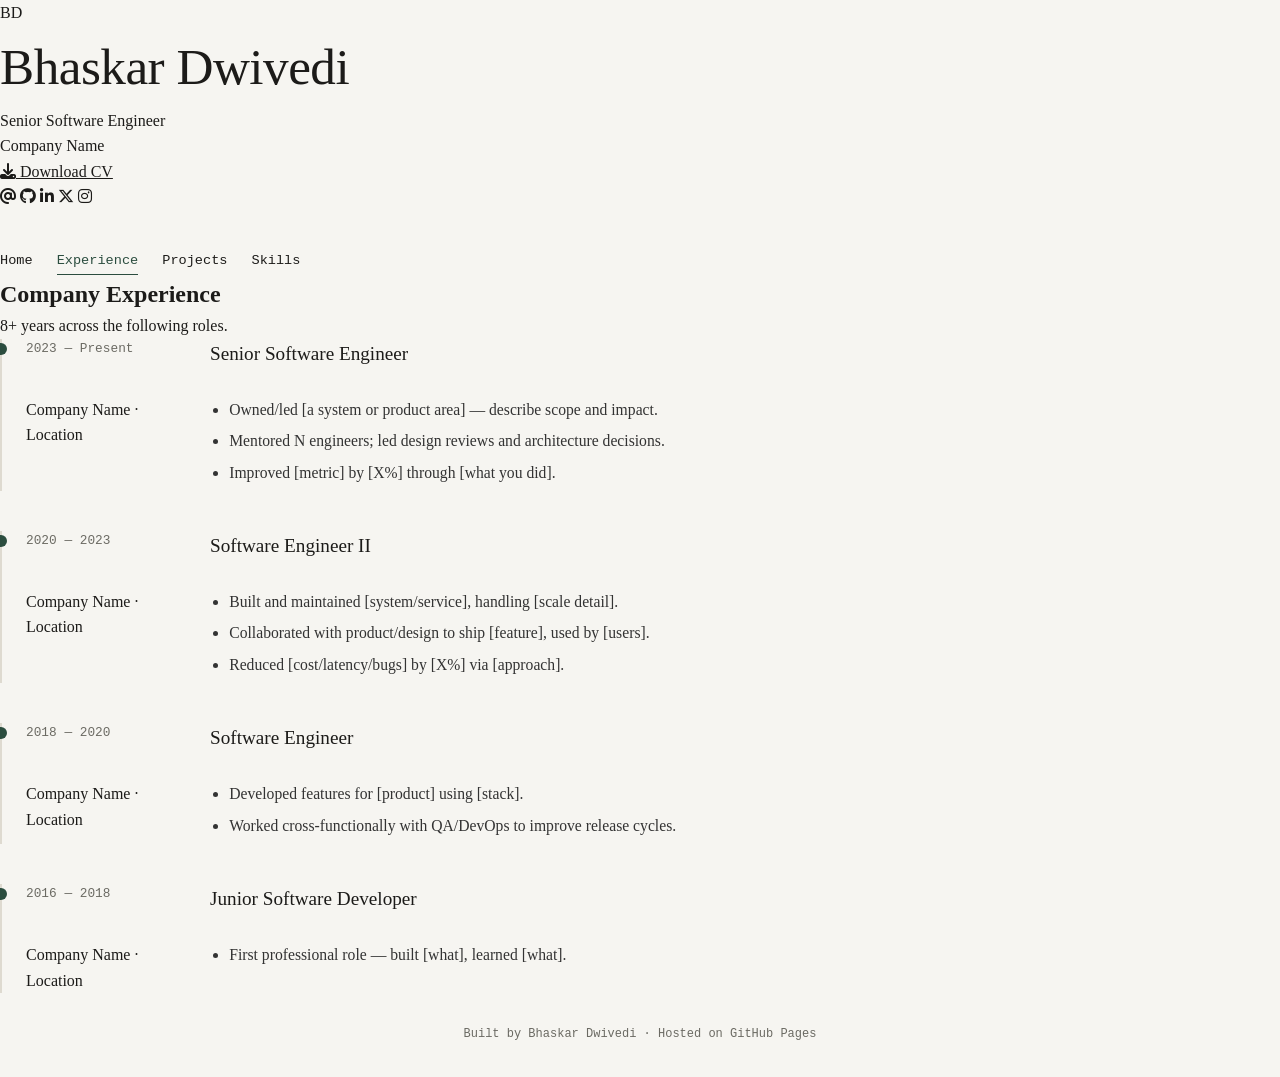
<file: experience.html>
<!DOCTYPE html>
<html lang="en">
<head>
<meta charset="UTF-8">
<meta name="viewport" content="width=device-width, initial-scale=1.0">
<title>Experience — Bhaskar Dwivedi</title>
<link rel="stylesheet" href="css/style.css">
<link rel="stylesheet" href="https://cdnjs.cloudflare.com/ajax/libs/font-awesome/6.5.1/css/all.min.css">
</head>
<body>
<div class="layout">

  <aside class="sidebar">
    <div class="avatar">BD</div>
    <h1>Bhaskar Dwivedi</h1>
    <div class="role">Senior Software Engineer</div>
    <div class="company">Company Name</div>

    <a href="#" class="cv-btn"><i class="fa-solid fa-download"></i> Download CV</a>

    <div class="socials">
      <a href="mailto:your.email@example.com" title="Email"><i class="fa-solid fa-at"></i></a>
      <a href="https://github.com/DwivediBhaskar" target="_blank" title="GitHub"><i class="fa-brands fa-github"></i></a>
      <a href="#" target="_blank" title="LinkedIn"><i class="fa-brands fa-linkedin-in"></i></a>
      <a href="#" target="_blank" title="X / Twitter"><i class="fa-brands fa-x-twitter"></i></a>
      <a href="#" target="_blank" title="Instagram"><i class="fa-brands fa-instagram"></i></a>
    </div>

    <nav>
      <a href="index.html">Home</a>
      <a href="experience.html" class="active">Experience</a>
      <a href="projects.html">Projects</a>
      <a href="skills.html">Skills</a>
    </nav>
  </aside>

  <main>
    <h2>Company Experience</h2>
    <p class="intro">8+ years across the following roles.</p>

    <div class="timeline">

      <div class="job">
        <div class="period">2023 — Present</div>
        <h3>Senior Software Engineer</h3>
        <div class="company-name">Company Name · Location</div>
        <ul>
          <li>Owned/led [a system or product area] — describe scope and impact.</li>
          <li>Mentored N engineers; led design reviews and architecture decisions.</li>
          <li>Improved [metric] by [X%] through [what you did].</li>
        </ul>
      </div>

      <div class="job">
        <div class="period">2020 — 2023</div>
        <h3>Software Engineer II</h3>
        <div class="company-name">Company Name · Location</div>
        <ul>
          <li>Built and maintained [system/service], handling [scale detail].</li>
          <li>Collaborated with product/design to ship [feature], used by [users].</li>
          <li>Reduced [cost/latency/bugs] by [X%] via [approach].</li>
        </ul>
      </div>

      <div class="job">
        <div class="period">2018 — 2020</div>
        <h3>Software Engineer</h3>
        <div class="company-name">Company Name · Location</div>
        <ul>
          <li>Developed features for [product] using [stack].</li>
          <li>Worked cross-functionally with QA/DevOps to improve release cycles.</li>
        </ul>
      </div>

      <div class="job">
        <div class="period">2016 — 2018</div>
        <h3>Junior Software Developer</h3>
        <div class="company-name">Company Name · Location</div>
        <ul>
          <li>First professional role — built [what], learned [what].</li>
        </ul>
      </div>

    </div>
  </main>

</div>
<footer>Built by Bhaskar Dwivedi · Hosted on GitHub Pages</footer>
</body>
</html>
</file>
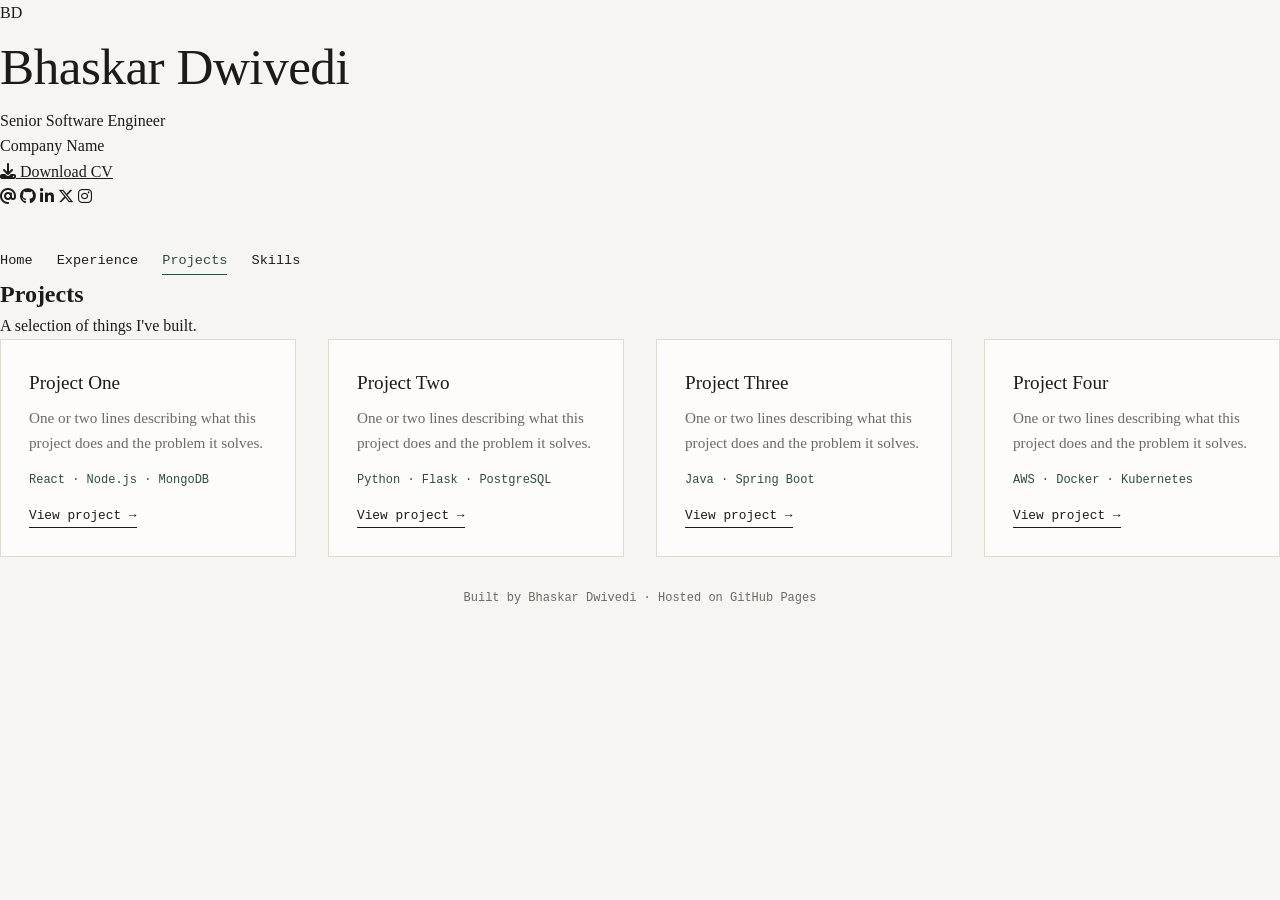
<file: projects.html>
<!DOCTYPE html>
<html lang="en">
<head>
<meta charset="UTF-8">
<meta name="viewport" content="width=device-width, initial-scale=1.0">
<title>Projects — Bhaskar Dwivedi</title>
<link rel="stylesheet" href="css/style.css">
<link rel="stylesheet" href="https://cdnjs.cloudflare.com/ajax/libs/font-awesome/6.5.1/css/all.min.css">
</head>
<body>
<div class="layout">

  <aside class="sidebar">
    <div class="avatar">BD</div>
    <h1>Bhaskar Dwivedi</h1>
    <div class="role">Senior Software Engineer</div>
    <div class="company">Company Name</div>

    <a href="#" class="cv-btn"><i class="fa-solid fa-download"></i> Download CV</a>

    <div class="socials">
      <a href="mailto:your.email@example.com" title="Email"><i class="fa-solid fa-at"></i></a>
      <a href="https://github.com/DwivediBhaskar" target="_blank" title="GitHub"><i class="fa-brands fa-github"></i></a>
      <a href="#" target="_blank" title="LinkedIn"><i class="fa-brands fa-linkedin-in"></i></a>
      <a href="#" target="_blank" title="X / Twitter"><i class="fa-brands fa-x-twitter"></i></a>
      <a href="#" target="_blank" title="Instagram"><i class="fa-brands fa-instagram"></i></a>
    </div>

    <nav>
      <a href="index.html">Home</a>
      <a href="experience.html">Experience</a>
      <a href="projects.html" class="active">Projects</a>
      <a href="skills.html">Skills</a>
    </nav>
  </aside>

  <main>
    <h2>Projects</h2>
    <p class="intro">A selection of things I've built.</p>

    <div class="projects">

      <div class="card">
        <h3>Project One</h3>
        <p>One or two lines describing what this project does and the problem it solves.</p>
        <div class="stack">React · Node.js · MongoDB</div>
        <a href="#" target="_blank">View project →</a>
      </div>

      <div class="card">
        <h3>Project Two</h3>
        <p>One or two lines describing what this project does and the problem it solves.</p>
        <div class="stack">Python · Flask · PostgreSQL</div>
        <a href="#" target="_blank">View project →</a>
      </div>

      <div class="card">
        <h3>Project Three</h3>
        <p>One or two lines describing what this project does and the problem it solves.</p>
        <div class="stack">Java · Spring Boot</div>
        <a href="#" target="_blank">View project →</a>
      </div>

      <div class="card">
        <h3>Project Four</h3>
        <p>One or two lines describing what this project does and the problem it solves.</p>
        <div class="stack">AWS · Docker · Kubernetes</div>
        <a href="#" target="_blank">View project →</a>
      </div>

    </div>
  </main>

</div>
<footer>Built by Bhaskar Dwivedi · Hosted on GitHub Pages</footer>
</body>
</html>
</file>
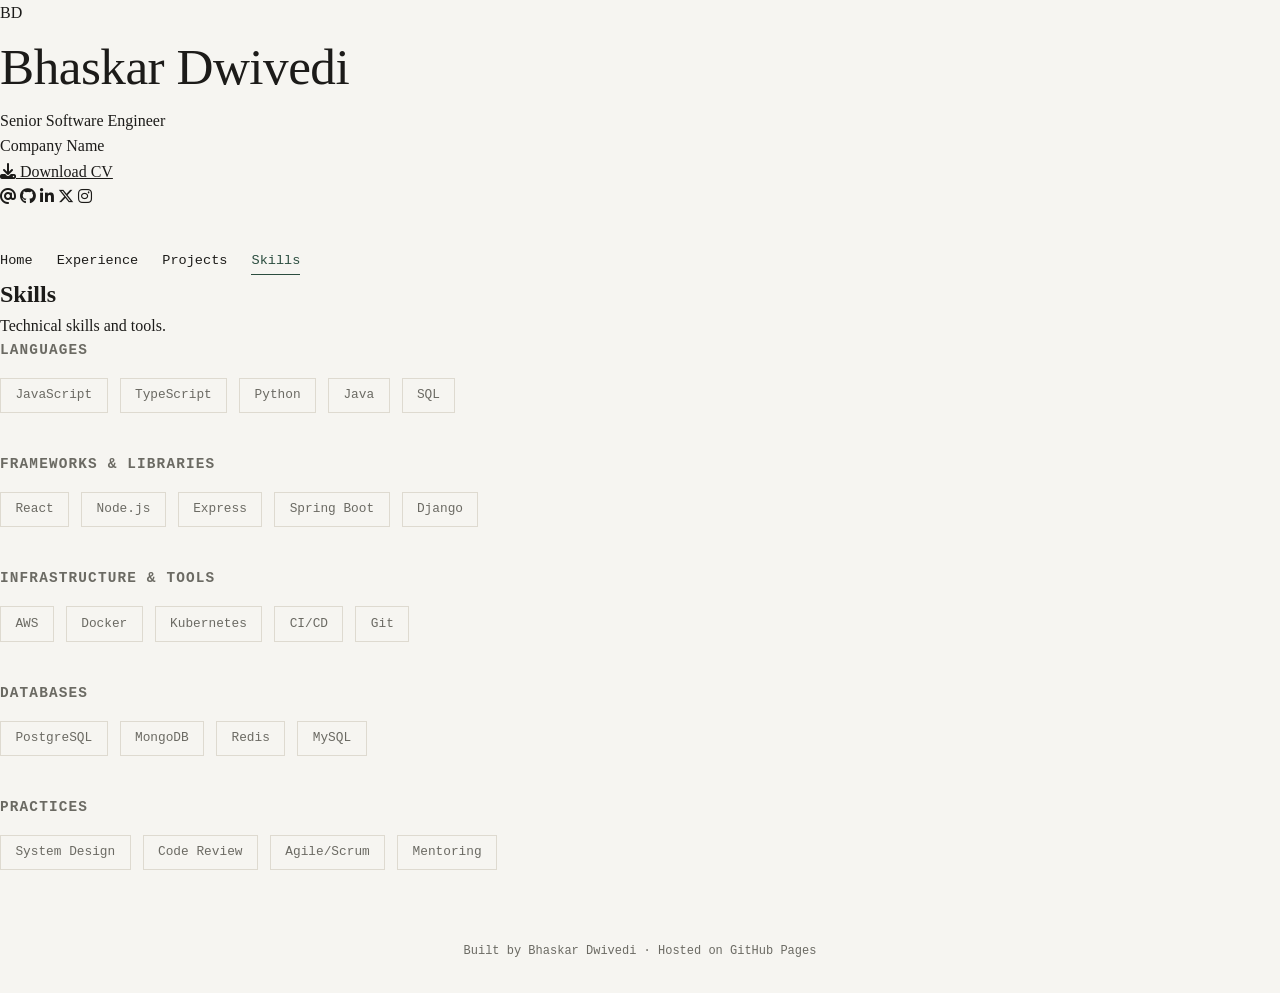
<file: skills.html>
<!DOCTYPE html>
<html lang="en">
<head>
<meta charset="UTF-8">
<meta name="viewport" content="width=device-width, initial-scale=1.0">
<title>Skills — Bhaskar Dwivedi</title>
<link rel="stylesheet" href="css/style.css">
<link rel="stylesheet" href="https://cdnjs.cloudflare.com/ajax/libs/font-awesome/6.5.1/css/all.min.css">
</head>
<body>
<div class="layout">

  <aside class="sidebar">
    <div class="avatar">BD</div>
    <h1>Bhaskar Dwivedi</h1>
    <div class="role">Senior Software Engineer</div>
    <div class="company">Company Name</div>

    <a href="#" class="cv-btn"><i class="fa-solid fa-download"></i> Download CV</a>

    <div class="socials">
      <a href="mailto:your.email@example.com" title="Email"><i class="fa-solid fa-at"></i></a>
      <a href="https://github.com/DwivediBhaskar" target="_blank" title="GitHub"><i class="fa-brands fa-github"></i></a>
      <a href="#" target="_blank" title="LinkedIn"><i class="fa-brands fa-linkedin-in"></i></a>
      <a href="#" target="_blank" title="X / Twitter"><i class="fa-brands fa-x-twitter"></i></a>
      <a href="#" target="_blank" title="Instagram"><i class="fa-brands fa-instagram"></i></a>
    </div>

    <nav>
      <a href="index.html">Home</a>
      <a href="experience.html">Experience</a>
      <a href="projects.html">Projects</a>
      <a href="skills.html" class="active">Skills</a>
    </nav>
  </aside>

  <main>
    <h2>Skills</h2>
    <p class="intro">Technical skills and tools.</p>

    <div class="skills-group">
      <h3>Languages</h3>
      <div class="skills-list">
        <span>JavaScript</span>
        <span>TypeScript</span>
        <span>Python</span>
        <span>Java</span>
        <span>SQL</span>
      </div>
    </div>

    <div class="skills-group">
      <h3>Frameworks & Libraries</h3>
      <div class="skills-list">
        <span>React</span>
        <span>Node.js</span>
        <span>Express</span>
        <span>Spring Boot</span>
        <span>Django</span>
      </div>
    </div>

    <div class="skills-group">
      <h3>Infrastructure & Tools</h3>
      <div class="skills-list">
        <span>AWS</span>
        <span>Docker</span>
        <span>Kubernetes</span>
        <span>CI/CD</span>
        <span>Git</span>
      </div>
    </div>

    <div class="skills-group">
      <h3>Databases</h3>
      <div class="skills-list">
        <span>PostgreSQL</span>
        <span>MongoDB</span>
        <span>Redis</span>
        <span>MySQL</span>
      </div>
    </div>

    <div class="skills-group">
      <h3>Practices</h3>
      <div class="skills-list">
        <span>System Design</span>
        <span>Code Review</span>
        <span>Agile/Scrum</span>
        <span>Mentoring</span>
      </div>
    </div>

  </main>

</div>
<footer>Built by Bhaskar Dwivedi · Hosted on GitHub Pages</footer>
</body>
</html>
</file>
<file: css/style.css>
:root{
  --paper:#f6f5f1;
  --ink:#1c1b19;
  --accent:#2b4d3f;
  --muted:#6b6a63;
  --line:#dedad0;
  --card:#fdfcfa;
}
*{box-sizing:border-box; margin:0; padding:0;}
body{
  background:var(--paper);
  color:var(--ink);
  font-family:'Georgia', 'Times New Roman', serif;
  line-height:1.6;
}
code, .mono{ font-family:'Courier New', monospace; }
a{ color:inherit; }

/* Header / Nav */
header{
  padding:4rem 8vw 2.5rem;
  border-bottom:1px solid var(--line);
}
.eyebrow{
  font-family:'Courier New', monospace;
  font-size:0.8rem;
  letter-spacing:0.15em;
  text-transform:uppercase;
  color:var(--accent);
  margin-bottom:1rem;
}
h1{
  font-size:clamp(2rem, 5vw, 3.2rem);
  font-weight:400;
  letter-spacing:-0.01em;
}
.tagline{
  margin-top:1rem;
  font-size:1.1rem;
  color:var(--muted);
  max-width:42ch;
}
nav{
  margin-top:2.5rem;
  display:flex;
  gap:1.5rem;
  font-family:'Courier New', monospace;
  font-size:0.85rem;
  flex-wrap:wrap;
}
nav a{
  text-decoration:none;
  border-bottom:1px solid transparent;
  padding-bottom:2px;
  color:var(--ink);
}
nav a:hover, nav a.active{
  color:var(--accent);
  border-bottom-color:var(--accent);
}

/* Sections */
section{
  padding:4rem 8vw;
  border-bottom:1px solid var(--line);
}
section h2{
  font-family:'Courier New', monospace;
  font-size:0.85rem;
  letter-spacing:0.15em;
  text-transform:uppercase;
  color:var(--accent);
  margin-bottom:2rem;
}
section p{
  max-width:65ch;
  font-size:1.05rem;
  color:#333;
}

/* Experience timeline */
.timeline{
  display:flex;
  flex-direction:column;
  gap:2.5rem;
}
.job{
  display:grid;
  grid-template-columns:160px 1fr;
  gap:1.5rem;
  border-left:2px solid var(--line);
  padding-left:1.5rem;
  position:relative;
}
.job::before{
  content:'';
  position:absolute;
  left:-7px;
  top:4px;
  width:12px;
  height:12px;
  border-radius:50%;
  background:var(--accent);
}
.job .period{
  font-family:'Courier New', monospace;
  font-size:0.8rem;
  color:var(--muted);
}
.job h3{
  font-size:1.2rem;
  font-weight:400;
  margin-bottom:0.2rem;
}
.job .company{
  font-family:'Courier New', monospace;
  font-size:0.85rem;
  color:var(--accent);
  margin-bottom:0.8rem;
}
.job ul{
  color:#333;
  padding-left:1.2rem;
  font-size:0.98rem;
}
.job li{ margin-bottom:0.4rem; }
@media (max-width:640px){
  .job{ grid-template-columns:1fr; }
}

/* Projects */
.projects{
  display:grid;
  grid-template-columns:repeat(auto-fit, minmax(280px, 1fr));
  gap:2rem;
}
.card{
  border:1px solid var(--line);
  padding:1.75rem;
  background:var(--card);
  transition:border-color 0.2s ease, transform 0.2s ease;
}
.card:hover{
  border-color:var(--accent);
  transform:translateY(-2px);
}
.card h3{
  font-size:1.2rem;
  font-weight:400;
  margin-bottom:0.5rem;
}
.card p{
  color:var(--muted);
  font-size:0.95rem;
  margin-bottom:1rem;
}
.card .stack{
  font-family:'Courier New', monospace;
  font-size:0.75rem;
  color:var(--accent);
}
.card a{
  display:inline-block;
  margin-top:1rem;
  font-family:'Courier New', monospace;
  font-size:0.8rem;
  text-decoration:none;
  border-bottom:1px solid var(--ink);
}

/* Skills */
.skills-group{
  margin-bottom:2.5rem;
}
.skills-group h3{
  font-family:'Courier New', monospace;
  font-size:0.9rem;
  color:var(--muted);
  margin-bottom:1rem;
  text-transform:uppercase;
  letter-spacing:0.08em;
}
.skills-list{
  display:flex;
  flex-wrap:wrap;
  gap:0.75rem;
}
.skills-list span{
  font-family:'Courier New', monospace;
  font-size:0.8rem;
  padding:0.4rem 0.9rem;
  border:1px solid var(--line);
  color:var(--muted);
}

/* Contact */
.contact-links{
  display:flex;
  flex-wrap:wrap;
  gap:2rem;
  margin-top:1.5rem;
}
.contact-links a{
  font-family:'Courier New', monospace;
  text-decoration:none;
  font-size:0.95rem;
  border-bottom:1px solid var(--accent);
  padding-bottom:2px;
}

footer{
  padding:2rem 8vw;
  font-family:'Courier New', monospace;
  font-size:0.75rem;
  color:var(--muted);
  text-align:center;
}

@media (max-width: 600px){
  header, section{ padding-left:6vw; padding-right:6vw; }
}
</file>
